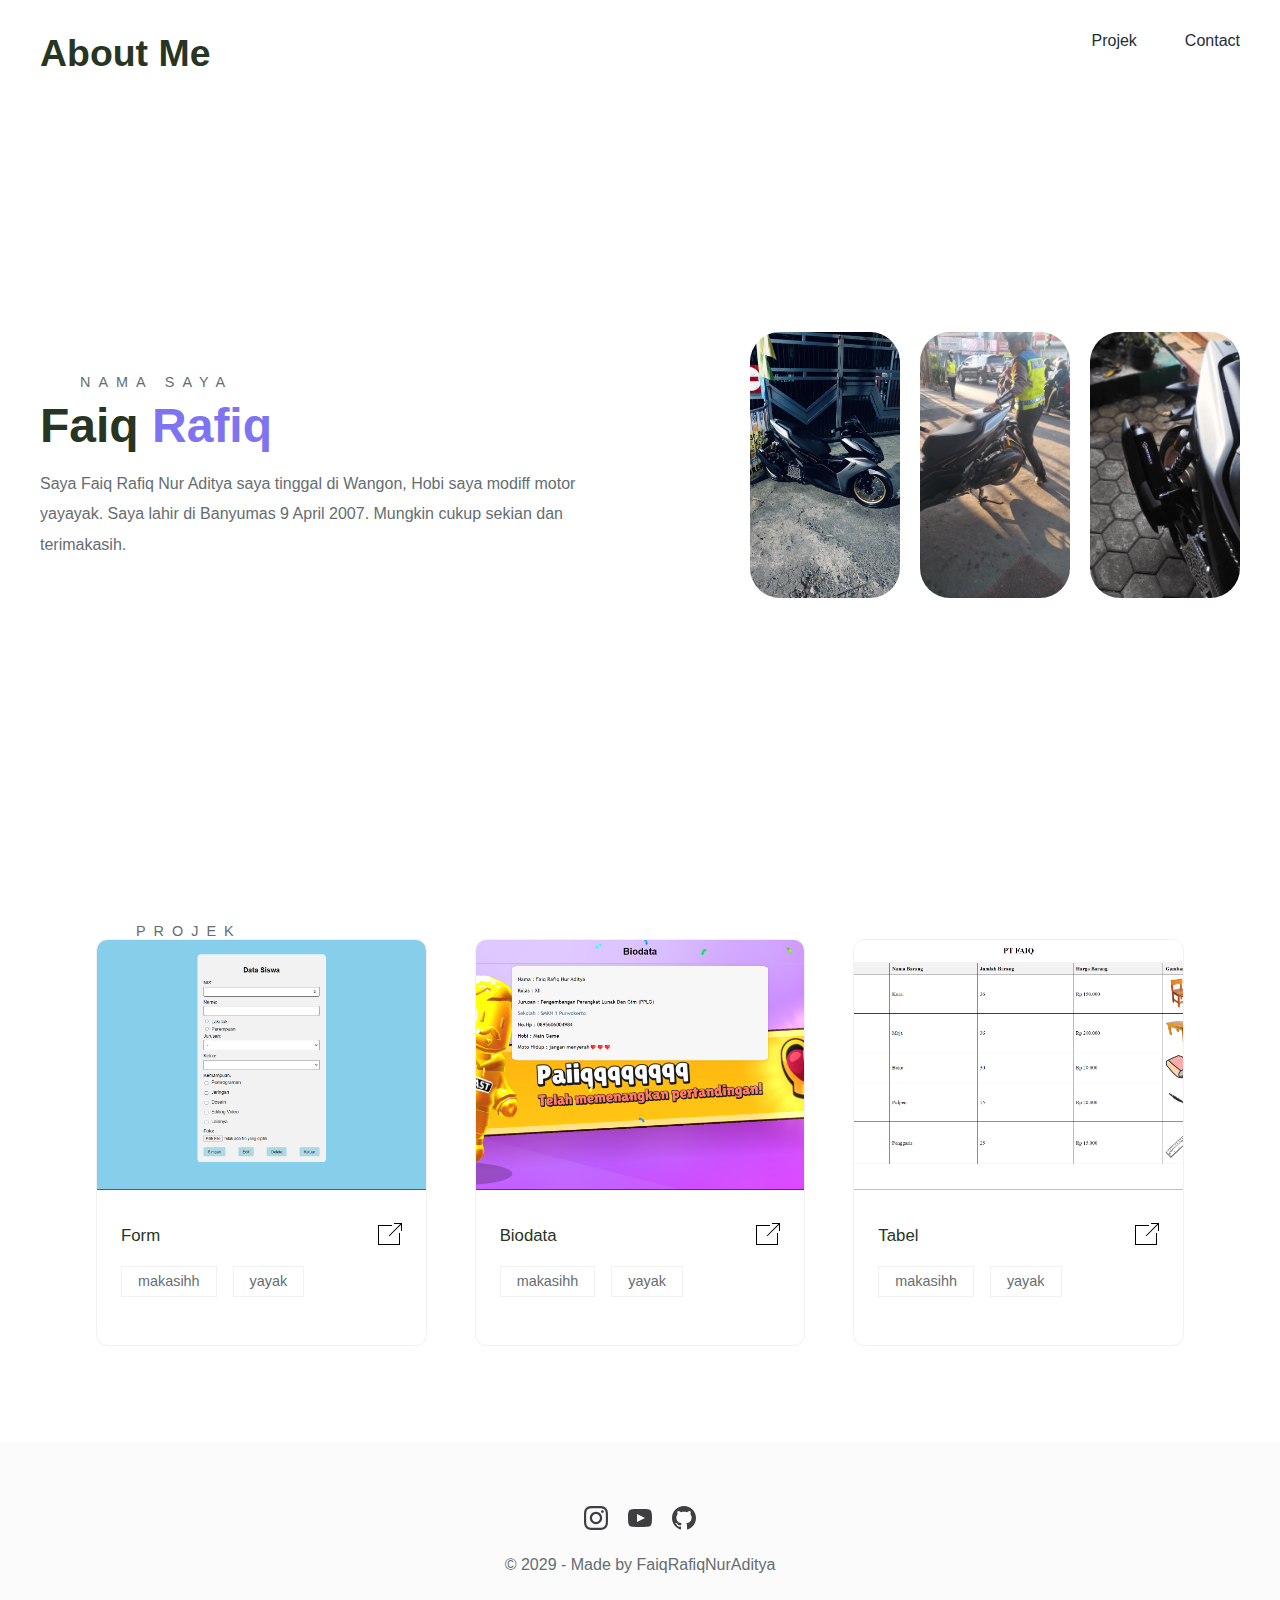
<file: index.html>
<!DOCTYPE html>
<html lang="en">
<head>
    <meta charset="UTF-8">
    <meta name="viewport" content="width=device-width, initial-scale=1.0">
    <title>Faiq Rafiq</title>
    <link rel="icon" href="img/logo.png" type="image/png">
    <link rel="stylesheet" href="styles/style.css">
    
</head>
<body>
    
    <!-- Header -->
    <header>
        <div class="head-container">
            <div class="nav">
                <div class="logo">
                    <h3>About Me</h3>
                </div>
                
                <nav>
                    <ul>
                        <li><a href="#portfolios">Projek</a></li>
                        <li><a href="#footer">Contact</a></li>
                    </ul>
                </nav>

                <div class="nav3">
                    <div class="line-1"></div>
                    <div class="line-2"></div>
                    <div class="line-3"></div>
                </div>
            </div>

            <section id="about">
                <div class="about-left">
                    <h3 class="pre-title">Nama Saya</h3>
                    <h1 class="about-name">Faiq <span>Rafiq</span></h1>
                    <p>Saya Faiq Rafiq Nur Aditya saya tinggal di Wangon, Hobi saya modiff motor yayayak. Saya lahir di Banyumas 9 April 2007. Mungkin cukup sekian dan terimakasih.</p>
                </div>

                <!-- Gambar Pertama, Kedua, dan Ketiga Secara Bersebelahan dengan Jarak Dekat dan di Kanan -->
                <div class="about-right" style="display: flex; justify-content: flex-end; align-items: center;">
                  <div style="margin-left: 20px;">
                    <img src="img/anjaii.jpg" alt="Deskripsi Gambar 1" style="width: 150px; height: auto; border-radius: 30px;">
                </a>
                 </div>
                     <div style="margin-left: 20px;">
                    <img src="img/hh1.jpg" alt="Deskripsi Gambar 2" style="width: 150px; height: auto; border-radius: 30px;">
                 </div>
                     <div style="margin-left: 20px;">
                     <img src="img/gacorr.jpg" alt="Deskripsi Gambar 3" style="width: 150px; height: auto; border-radius: 30px;">
                 </div>
           </div>
                </div>
            </section>
        </div>
    </header>
    <!-- End Of Header -->


    <!-- Portfolio -->
    <section id="portfolios">
        <div class="portfolios main-container">
            <h3 class="pre-title">Projek</h3>

            <!--Portfolio 1-->
            <div class="grid-3">
                <div class="portfolio">
                    <div class="portfolio-cover">
                        <img src="img/port1.png">
                    </div>

                    <div class="portfolio-info">
                        <div class="portfolio-title">
                            <h4>Form</h4>
                            <a href="http://127.0.0.1:8000/users" class="portfolio-link" target="_blank">
                                <svg width="24" height="24" xmlns="http://www.w3.org/2000/svg" fill-rule="evenodd" clip-rule="evenodd"><path d="M14 4h-13v18h20v-11h1v12h-22v-20h14v1zm10 5h-1v-6.293l-11.646 11.647-.708-.708 11.647-11.646h-6.293v-1h8v8z"/></svg>
                            </a>
                        </div>
                        <div class="portfolio-tags">
                            <div>makasihh</div>
                            <div>yayak</div>
                        </div>
                        <p></p>
                    </div>
                </div>

                <!--Portfolio 2-->
                <div class="portfolio">
                    <div class="portfolio-cover">
                        <img src="img/port2.png" alt="">
                    </div>

                    <div class="portfolio-info">
                        <div class="portfolio-title">
                            <h4>Biodata</h4>
                            <a href="biodata/index.html" target="_blank" class="portfolio-link">
                                <svg width="24" height="24" xmlns="http://www.w3.org/2000/svg" fill-rule="evenodd" clip-rule="evenodd"><path d="M14 4h-13v18h20v-11h1v12h-22v-20h14v1zm10 5h-1v-6.293l-11.646 11.647-.708-.708 11.647-11.646h-6.293v-1h8v8z"></svg>
                            </a>
                        </div>

                        <div class="portfolio-tags">
                            <div>makasihh</div>
                            <div>yayak</div>
                        </div>
                        <p></p>

                    </div>
                </div>

                <!--Portfolio 3-->
                <div class="portfolio">
                    <div class="portfolio-cover">
                        <img src="img/port3.png" alt="">
                    </div>

                    <div class="portfolio-info">
                        <div class="portfolio-title">
                            <h4>Tabel</h4>
                            <a href="Tabell/index.html" target="_blank" class="portfolio-link">
                                <svg width="24" height="24" xmlns="http://www.w3.org/2000/svg" fill-rule="evenodd" clip-rule="evenodd"><path d="M14 4h-13v18h20v-11h1v12h-22v-20h14v1zm10 5h-1v-6.293l-11.646 11.647-.708-.708 11.647-11.646h-6.293v-1h8v8z"/></svg>
                            </a>
                        </div>

                        <div class="portfolio-tags">
                            <div>makasihh</div>
                            <div>yayak</div>
                        </div>
                        <p></p>

                    </div>
                </div>
            </div>
        </div>
    </section>
    <!-- End Of Portfolio -->


    <!--footer-->
    <footer>
        <section id="footer"></section>
        <div class="footer-icons">
            <a href="https://www.instagram.com/faiqrfq_/?hl=id" target="_blank">
                <svg xmlns="http://www.w3.org/2000/svg" width="24" height="24" viewBox="0 0 24 24"><path d="M12 2.163c3.204 0 3.584.012 4.85.07 3.252.148 4.771 1.691 4.919 4.919.058 1.265.069 1.645.069 4.849 0 3.205-.012 3.584-.069 4.849-.149 3.225-1.664 4.771-4.919 4.919-1.266.058-1.644.07-4.85.07-3.204 0-3.584-.012-4.849-.07-3.26-.149-4.771-1.699-4.919-4.92-.058-1.265-.07-1.644-.07-4.849 0-3.204.013-3.583.07-4.849.149-3.227 1.664-4.771 4.919-4.919 1.266-.057 1.645-.069 4.849-.069zm0-2.163c-3.259 0-3.667.014-4.947.072-4.358.2-6.78 2.618-6.98 6.98-.059 1.281-.073 1.689-.073 4.948 0 3.259.014 3.668.072 4.948.2 4.358 2.618 6.78 6.98 6.98 1.281.058 1.689.072 4.948.072 3.259 0 3.668-.014 4.948-.072 4.354-.2 6.782-2.618 6.979-6.98.059-1.28.073-1.689.073-4.948 0-3.259-.014-3.667-.072-4.947-.196-4.354-2.617-6.78-6.979-6.98-1.281-.059-1.69-.073-4.949-.073zm0 5.838c-3.403 0-6.162 2.759-6.162 6.162s2.759 6.163 6.162 6.163 6.162-2.759 6.162-6.163c0-3.403-2.759-6.162-6.162-6.162zm0 10.162c-2.209 0-4-1.79-4-4 0-2.209 1.791-4 4-4s4 1.791 4 4c0 2.21-1.791 4-4 4zm6.406-11.845c-.796 0-1.441.645-1.441 1.44s.645 1.44 1.441 1.44c.795 0 1.439-.645 1.439-1.44s-.644-1.44-1.439-1.44z"/></svg>
            </a>
            <a href="https://www.youtube.com/channel/UCtADVQgqvLWJxf5l6uNpvGA" target="_blank">
                <svg xmlns="http://www.w3.org/2000/svg" width="24" height="24" viewBox="0 0 24 24"><path d="M19.615 3.184c-3.604-.246-11.631-.245-15.23 0-3.897.266-4.356 2.62-4.385 8.816.029 6.185.484 8.549 4.385 8.816 3.6.245 11.626.246 15.23 0 3.897-.266 4.356-2.62 4.385-8.816-.029-6.185-.484-8.549-4.385-8.816zm-10.615 12.816v-8l8 3.993-8 4.007z"/></svg>
            </a>
            <a href="https://github.com/faiqrfq" target="_blank">
                <svg xmlns="http://www.w3.org/2000/svg" width="24" height="24" viewBox="0 0 24 24"><path d="M12 0c-6.626 0-12 5.373-12 12 0 5.302 3.438 9.8 8.207 11.387.599.111.793-.261.793-.577v-2.234c-3.338.726-4.033-1.416-4.033-1.416-.546-1.387-1.333-1.756-1.333-1.756-1.089-.745.083-.729.083-.729 1.205.084 1.839 1.237 1.839 1.237 1.07 1.834 2.807 1.304 3.492.997.107-.775.418-1.305.762-1.604-2.665-.305-5.467-1.334-5.467-5.931 0-1.311.469-2.381 1.236-3.221-.124-.303-.535-1.524.117-3.176 0 0 1.008-.322 3.301 1.23.957-.266 1.983-.399 3.003-.404 1.02.005 2.047.138 3.006.404 2.291-1.552 3.297-1.23 3.297-1.23.653 1.653.242 2.874.118 3.176.77.84 1.235 1.911 1.235 3.221 0 4.609-2.807 5.624-5.479 5.921.43.372.823 1.102.823 2.222v3.293c0 .319.192.694.801.576 4.765-1.589 8.199-6.086 8.199-11.386 0-6.627-5.373-12-12-12z"/></svg>
            </a>
        </div>
        <p>&#169; 2029 - Made by FaiqRafiqNurAditya</p>
    </footer>
    <!--end of footer-->
   
</body>
</html>
</file>
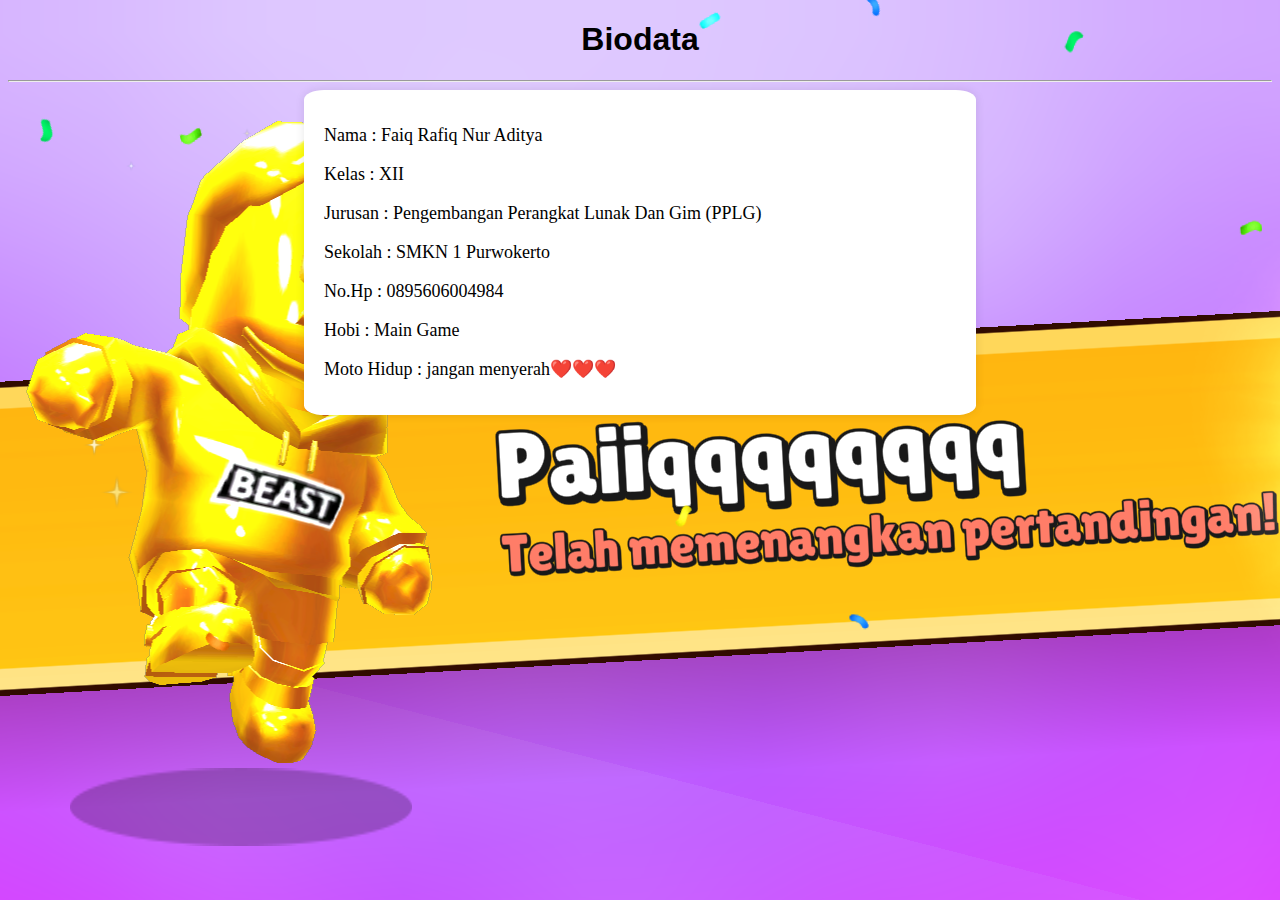
<file: biodata/index.html>
<!DOCTYPE html>
<html lang="en">
<head>
    <meta charset="UTF-8">
    <meta name="viewport" content="width=device-width, initial-scale=1.0">
    <link rel="stylesheet" href="style.css">
    <title>Biodata</title>
</head>
<body>
    <h1 style="text-align: center;">Biodata</h1>
    <hr>

    <div class="Biodata">
        <p>Nama : Faiq Rafiq Nur Aditya</p>
        <p>Kelas : XII </p>
        <p>Jurusan : Pengembangan Perangkat Lunak Dan Gim (PPLG) </p>
        <p>Sekolah : SMKN 1 Purwokerto</p>
        <p>No.Hp : 0895606004984</p>
        <p>Hobi : Main Game</p>
        <p>Moto Hidup : jangan menyerah❤️❤️❤️</p>
    </div>
</body>
</html>
</file>
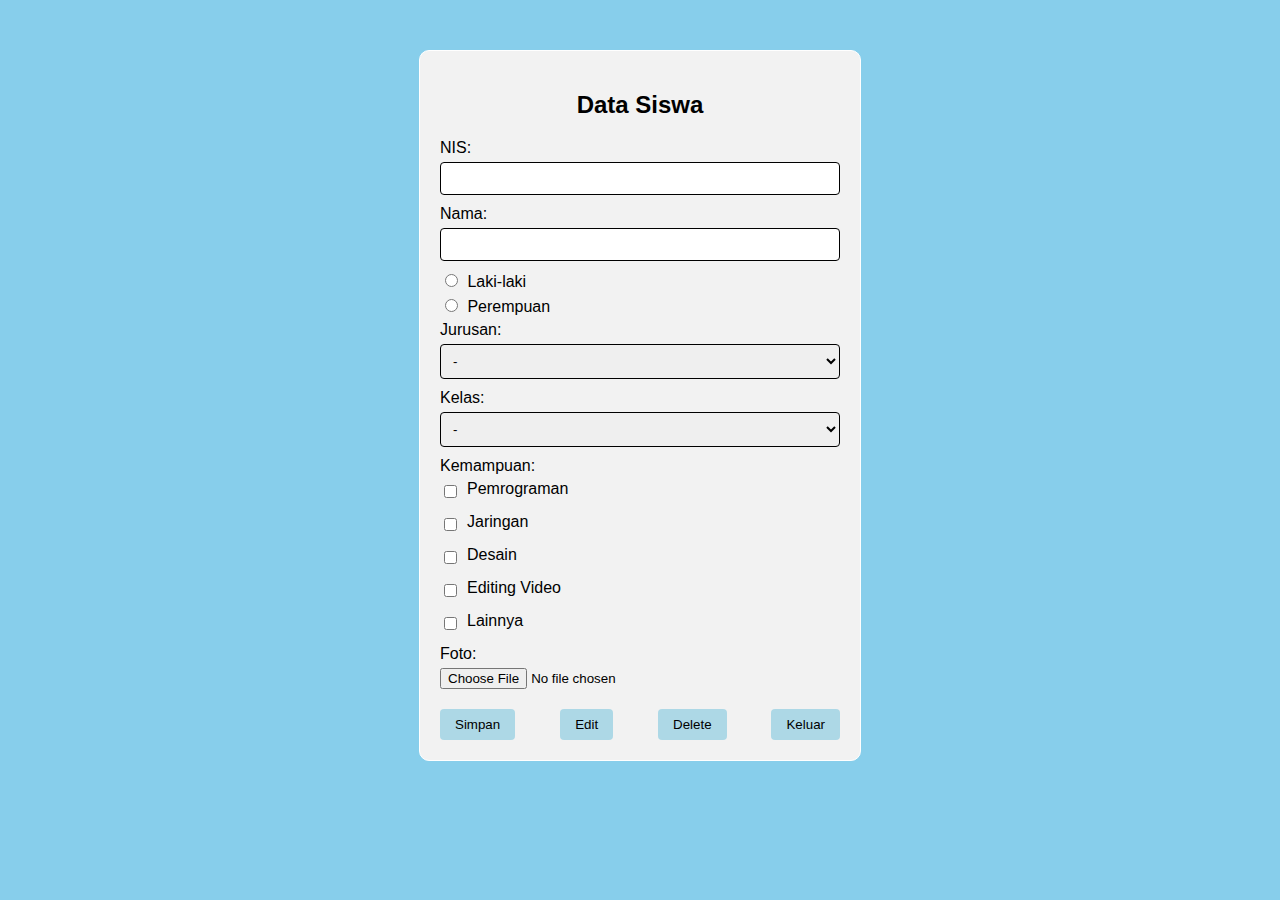
<file: form/index.html>
<!DOCTYPE html>
<html lang="en">
<head>
    <meta charset="UTF-8">
    <meta name="viewport" content="width=device-width, initial-scale=1.0">
    <title>Data Siswa</title>
    <style>

body {
    font-family: sans-serif;
    background-color: #87CEEB;
}

.container {
    width: 400px;
    margin: 50px auto;
    border: 1px solid white;
    padding: 20px;
    border-radius: 10px;
    background-color: #f2f2f2;
}

h2 {
    text-align: center;
    margin-bottom: 20px;
}

label {
    display: block;
    margin-bottom: 5px;
}

input[type="text"],
input[type="number"],
select {
    width: 100%;
    padding: 8px;
    margin-bottom: 10px;
    border: 1px solid black;
    border-radius: 4px;
    box-sizing: border-box;
}

input[type="radio"] {
     margin-right: 5px;
}

input[type="checkbox"] {
    margin-right: 5px;
}

.buttons {
    display: flex;
    justify-content: space-between;
     margin-top: 20px;
}
        

button {
    padding: 8px 15px;
    border: none;
    border-radius: 4px;
    background-color: #ADD8E6;
    color: black;
    cursor: pointer;
}

button:hover {
    opacity: 0.8;
}

.gender-container label {
  display: block;
  margin-bottom: 5px;
}

.gender-container input[type="radio"] {
    margin-right: 5px;
}

.checkbox-list {
    list-style: none;
    padding: 0;
    margin: 0;
}

.checkbox-item {
    display: flex;
    align-items: center;
    margin-bottom: 10px;
}

.checkbox-item input[type="checkbox"] {
    margin-right: 10px;
}

.checkbox-item label {
    font-size: 16px;
}

    </style>
</head>

<script>
    function showTextbox() {
      var checkbox = document.getElementById("myCheckbox");
      var textboxContainer = document.getElementById("textboxContainer");
      if (checkbox.checked) {
        textboxContainer.style.display = "block";
      } else {
        textboxContainer.style.display = "none";
      }
    }
    </script>

<body>
    <div class="container">
        <h2>Data Siswa</h2>
        <form>
            <label for="nis">NIS:</label>
            <input type="number" id="nis" name="nis" required>

            <label for="nama">Nama:</label>
            <input type="text" id="nama" name="nama" required>

            <div class="gender-container">
                <label>
                  <input type="radio" name="gender" value="male">
                  Laki-laki
                </label>
                <label>
                  <input type="radio" name="gender" value="female">
                  Perempuan
                </label>
              </div>

            <label for="jurusan">Jurusan:</label>
            <select id="jurusan" name="jurusan">
                <option>-</option>
                <option value="tjk">TJKT</option>
                <option value="dkv">DKV</option>
                <option value="ppl">PPLG</option>
            </select>

            <label for="kelas">Kelas:</label>
            <select id="jurusan" name="jurusan">
                <option>-</option>
                <option value="tjk">X</option>
                <option value="dkv">XI</option>
                <option value="ppl">XII</option>
            </select>
            <label for="kemampuan">Kemampuan:</label>
            <div class="checkbox-list">
                <div class="checkbox-item">
                  <input type="checkbox" id="programming">
                  <label for="programming">Pemrograman</label>
                </div>
                <div class="checkbox-item">
                  <input type="checkbox" id="networking">
                  <label for="networking">Jaringan</label>
                </div>
                <div class="checkbox-item">
                  <input type="checkbox" id="design">
                  <label for="design">Desain</label>
                </div>
                <div class="checkbox-item">
                  <input type="checkbox" id="video-editing">
                  <label for="video-editing">Editing Video</label>
                </div>
                <div class="checkbox-item">
                    <input type="checkbox" id="myCheckbox" onclick="showTextbox()"> 
                  <label for="video-editing">Lainnya</label>
                </div>
               
                <div id="textboxContainer" style="display:none;">
                     <input type="text" id="myTextbox">
                </div>

            <label for="foto">Foto:</label>
            <input type="file" id="foto" name="foto">

            <div class="buttons">
                <button type="submit">Simpan</button>
                <button type="reset">Edit</button>
                <button type="button">Delete</button>
                <a href="../index.html">
                <button type="button">Keluar</button>
                </a>
            </div>
        </form>
    </div>
</body>
</html>
</file>
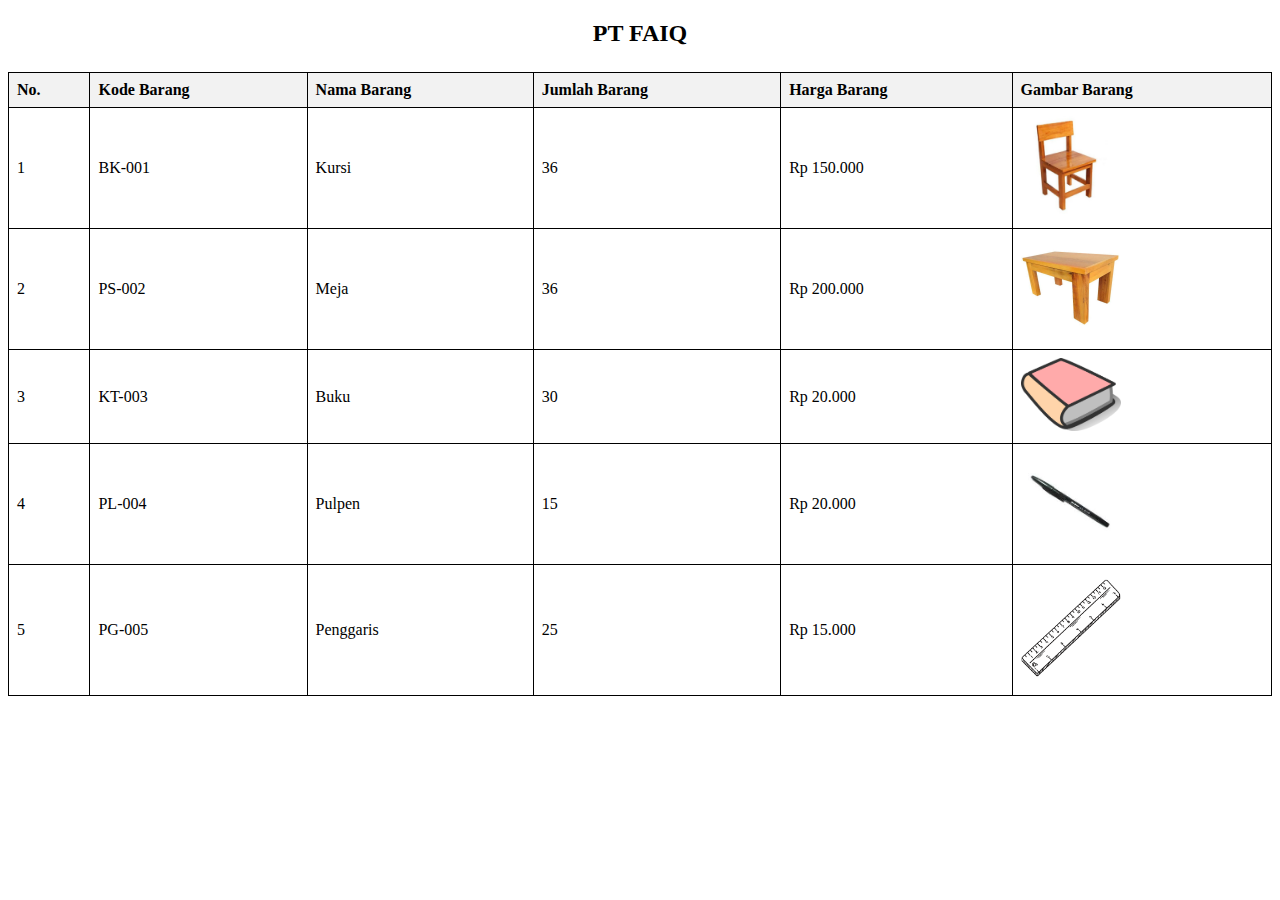
<file: Tabell/index.html>
<!DOCTYPE html>
<html>
<head>
    <title>PT Gacoorr</title>
<style>
table {
  border-collapse: collapse;
  width: 100%;
  margin: 25px auto;
}

th, td {
  text-align: left;
  padding: 8px;
  border: 1px solid black;
}

th {
  background-color: #f2f2f2;
}
</style>
</head>
<body>

<h2 style="text-align: center;">PT FAIQ</h2>

<table>
  <tr>
    <th>No.</th>
    <th>Kode Barang</th>
    <th>Nama Barang</th>
    <th>Jumlah Barang</th>
    <th>Harga Barang</th>
    <th>Gambar Barang</th>
  </tr>
  <tr>
    <td>1</td>
    <td>BK-001</td>
    <td>Kursi</td>
    <td>36</td>
    <td>Rp 150.000</td>
    <td><img src="image.png" alt="Gambar Buku" width="100"></td>
  </tr>
  <tr>
    <td>2</td>
    <td>PS-002</td>
    <td>Meja</td>
    <td>36</td>
    <td>Rp 200.000</td>
    <td><img src="image copy.png" alt="Gambar Pensil" width="100"></td>
  </tr>
  <tr>
    <td>3</td>
    <td>KT-003</td>
    <td>Buku</td>
    <td>30</td>
    <td>Rp 20.000</td>
    <td><img src="image copy 2.png" alt="Gambar Kertas" width="100"></td>
  </tr>
  <tr>
    <td>4</td>
    <td>PL-004</td>
    <td>Pulpen</td>
    <td>15</td>
    <td>Rp 20.000</td>
    <td><img src="image copy 3.png" alt="Gambar Pulpen" width="100"></td>
  </tr>
  <tr>
    <td>5</td>
    <td>PG-005</td>
    <td>Penggaris</td>
    <td>25</td>
    <td>Rp 15.000</td>
    <td><img src="image copy 4.png" alt="Gambar Penggaris" width="100"></td>
  </tr>
</table>

</body>
</html>
</file>
<file: styles/style.css>
* {
    margin: 0;
    padding: 0;
    box-sizing: border-box;
    scroll-behavior: smooth;
}

body {
    font-family: sans-serif;
}

h1, h3, h4 {
    color: #273523; 
}

p {
    font-size: 1rem;
    line-height: 1.9rem;
}

p {
    color: #656d72;
}

a {
    text-decoration: none;
}     

.head-container {
    width: 1200px;
    margin: 0 auto;
}

/*title nama saya&prjk*/
.pre-title {
    text-transform: uppercase;
    letter-spacing: 0.5rem;
    color: #656d72;
    position: relative;
    padding-left: 40px;
    width: fit-content;
    font-weight: 400;
    font-size: 0.9rem;
}

.grid-3 {
    display: grid;
    grid-template-columns: 1fr 1fr 1fr;
    gap: 3rem;
}

/* Logo and Navigation Menu */
.nav {

    display: flex;
    justify-content: space-between;
    padding: 2rem 0;
}

.nav ul {
    list-style: none;
    display: flex;
    gap: 3rem;
}

.logo {
    display: flex;
    align-items: center;
    font-weight: 700;
    font-size: 2rem;
}


nav ul li {
    display: flex;
    align-items: center;
}

nav ul li a {
    color: #232e35;
}

/* Burger */
.nav3 div {
    width: 25px;
    height: 2px;
    margin: 7px;
    transition: all 0.3s;
    z-index: 99;
}

.nav3 {
    display: none;
    z-index: 99;
    position: fixed;
    top: 33px;
    right: 35px;
}

/* about Section */
#about {
    height: 720px;
    display: grid;
    grid-template-columns: 1fr 1fr;
    align-items: center;
}

.about-name {
    font-size: 3rem;
    font-weight: 700;
    margin: 0.5rem 0 1rem;
}

.about-name span {
    color: #7e74f1;
}

/* Portfolio Section*/
#portfolios {
    padding: 6rem ;
}

.portfolio {
    border-radius: 0.7rem;
    overflow: hidden;
    border: 1px solid #f1f1f1;
}

.portfolio-cover {
    height: 250px;
}

.portfolio-cover img {
    width: 100%;
    height: 100%;
    object-fit: cover;
}

.portfolio-info {
    padding: 2rem 1.5rem;
}

.portfolio-title {
    display: flex;
    justify-content: space-between;
    align-items: center;
    gap: 1rem;
}

.portfolio h4 {
    font-weight: 500;
    font-size: 1.05rem;
}

.portfolio-title a svg:hover {
    fill: #7e74f1;
}

.portfolio-tags {
    display: flex;
    gap: 1rem;
    margin: 1rem 0;
}
/*mskh yyaak*/
.portfolio-tags div {
    font-size: 0.9rem;
    border: 1px solid #f1f1f1;
    padding: 0.4rem 1rem;
    color: #656d72;
}

/* skills & education*/
#biodata {
    padding: 6rem;
    background: lightcyan;
}

 /*Footer*/
 footer {
    padding: 4rem 0;
    background: #fbfbfb;
    text-align: center; 
 }

 .footer-icons {
    margin-bottom: 1rem;
 }

 .footer-icons a {
    margin: 0 0.5rem;
 }

 .footer-icons svg {
    fill: #3e3f40;
 }

 .footer-icons a:hover svg {
    fill: #000;
 }

 
  .about-right {
    display: flex;
    justify-content: flex-end;
    align-items: center;
  }

  .about-right img {
    width: 150px;
    height: auto;
    border-radius: 30px;
    transition: transform 0.3s, filter 0.3s;
  }

  .about-right img:hover {
    transform: scale(1.1); /* Contoh: perbesar gambar 10% saat cursor mendekati */
    filter: brightness(1.0); /* Contoh: tingkatkan kecerahan gambar saat cursor mendekati */
  }
</file>
<file: biodata/style.css>
body {
    background-color: #f5f5f5;
    background-image: url(yaya.png);
    font-family: Arial, sans-serif;
}

.Biodata {
    margin: 0 auto;
    width: 50%;
    padding: 20px;
    background-color: #fff;
    box-shadow: 0 0 10px rgba(0,0,0,0.1);
    font-size: 18px;
    line-height: 1.5;
    border-radius: 3%;
    font-family: 'Trebuchet MS';
}

.Biodata:hover {
    background-color: #f7f7f7;
    cursor: pointer;
}


.Biodata p {
    font-family: 'Trebuchet MS';
    margin: 12px 0;
}

.Biodata p:hover {
    color: #446688;
    cursor: pointer;
}

h1 {
    text-align: center;
    color: black;
}

h1:hover {
    color: #6699cc;
    cursor: pointer;
}
</file>
